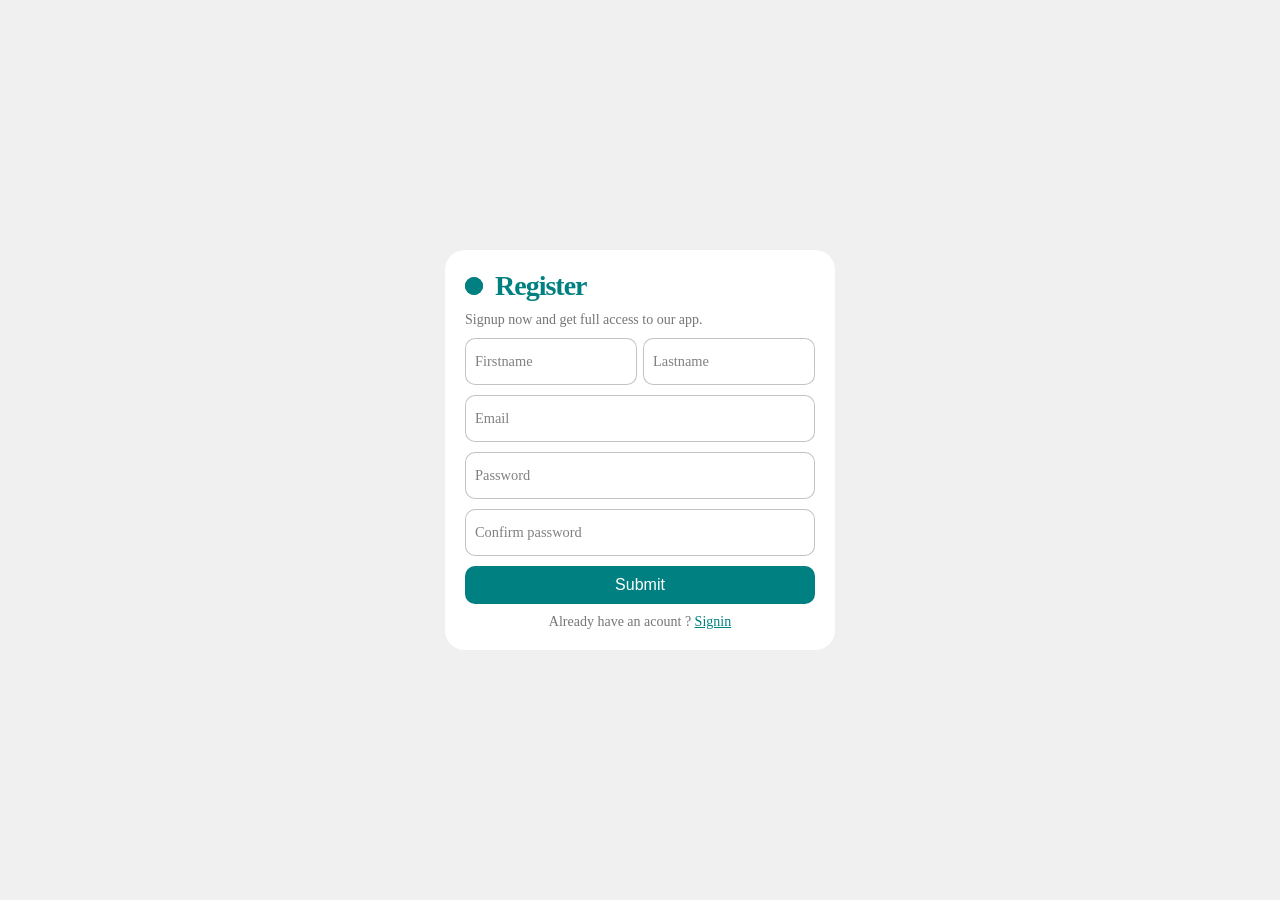
<file: FLEX KEEEP/index.html>
<!DOCTYPE html>
<html lang="en">
<head>
    <meta charset="UTF-8">
    <meta name="viewport" content="width=device-width, initial-scale=1.0">
    <title>Document</title>
    <link rel="stylesheet" href="style.css">
</head>
<body>
    <section class="form">
    <p class="title">Register </p>
    <p class="message">Signup now and get full access to our app. </p>
        <div class="flex">
        <label>
            <input required="" placeholder="" type="text" class="input" id="firstName">
            <span>Firstname</span>
        </label>

        <label>
            <input required="" placeholder="" type="text" class="input" id="lastName">
            <span>Lastname</span>
        </label>
    </div>  
            
    <label>
        <input required="" placeholder="" type="email" class="input" id="email">
        <span>Email</span>
    </label> 
        
    <label>
        <input required="" placeholder="" type="password" class="input" id="password">
        <span>Password</span>
    </label>
    <label>
        <input required="" placeholder="" type="password" class="input" id="confirmPassword">
        <span>Confirm password</span>
    </label>
    <button onclick="signup()" class="submit">Submit</button>
    <p class="signin">Already have an acount ? <a href="login.html">Signin</a> </p>
</section>

<script src="script.js"></script>
</body>
</html>
</file>
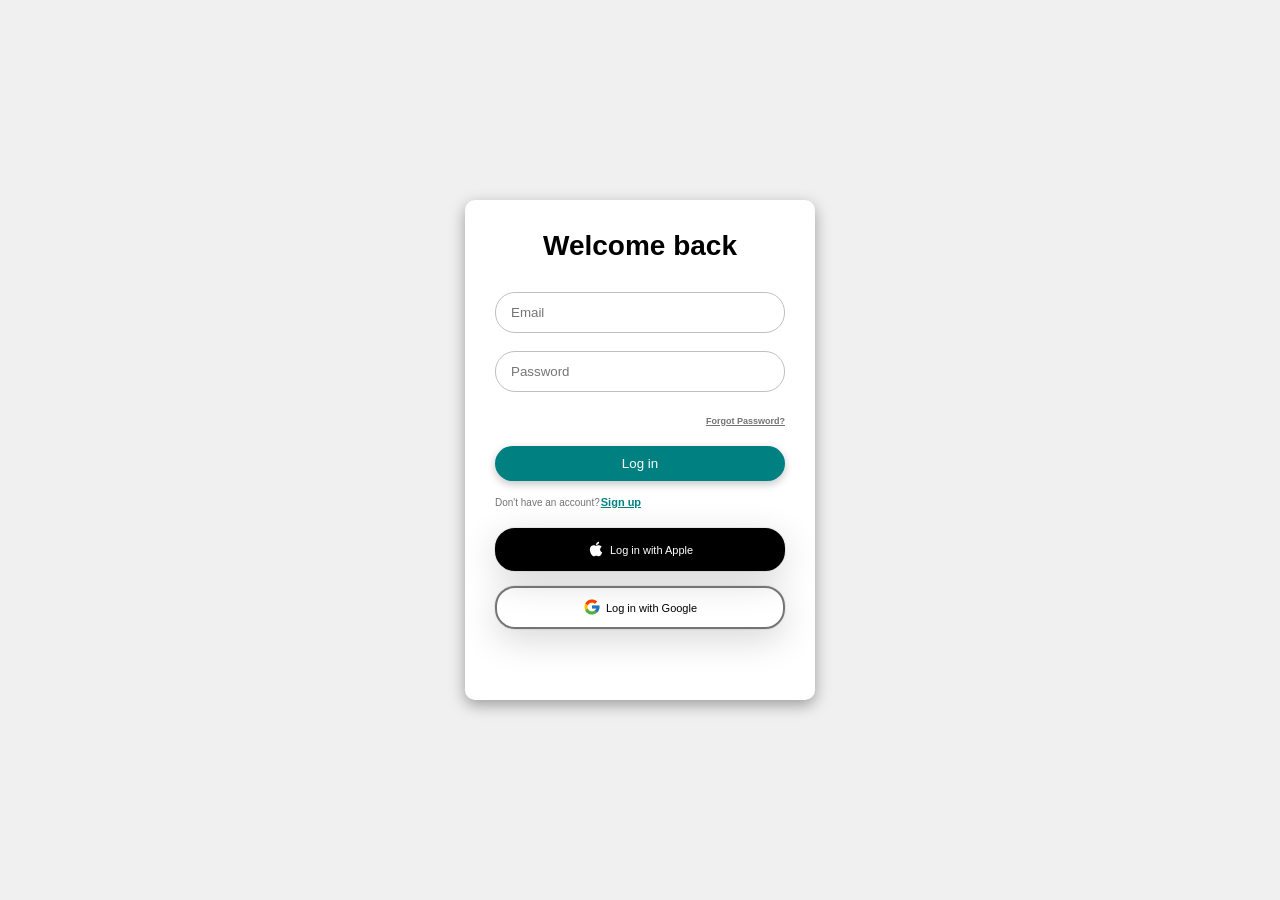
<file: FLEX KEEEP/login.html>
<!DOCTYPE html>
<html lang="en">

<head>
    <meta charset="UTF-8">
    <meta name="viewport" content="width=device-width, initial-scale=1.0">
    <title>Document</title>
    <link rel="stylesheet" href="Login.css">
</head>

<body>
    <div class="form-container">
        <p class="title">Welcome back</p>
        <section class="form">
            <input type="email" class="input" placeholder="Email" id="first_input">
            <input type="password" class="input" placeholder="Password" id="second_input">
            <p class="page-link">
                <span class="page-link-label">Forgot Password?</span>
            </p>
            <button onclick="login()" class="form-btn">Log in</button>
        </section>
        <p class="sign-up-label">
            Don't have an account?<a href="index.html" class="sign-up-link">Sign up</a>
        </p>
        <div class="buttons-container">
            <div class="apple-login-button">
                <svg stroke="currentColor" fill="currentColor" stroke-width="0" class="apple-icon"
                    viewBox="0 0 1024 1024" height="1em" width="1em" xmlns="http://www.w3.org/2000/svg">
                    <path
                        d="M747.4 535.7c-.4-68.2 30.5-119.6 92.9-157.5-34.9-50-87.7-77.5-157.3-82.8-65.9-5.2-138 38.4-164.4 38.4-27.9 0-91.7-36.6-141.9-36.6C273.1 298.8 163 379.8 163 544.6c0 48.7 8.9 99 26.7 150.8 23.8 68.2 109.6 235.3 199.1 232.6 46.8-1.1 79.9-33.2 140.8-33.2 59.1 0 89.7 33.2 141.9 33.2 90.3-1.3 167.9-153.2 190.5-221.6-121.1-57.1-114.6-167.2-114.6-170.7zm-105.1-305c50.7-60.2 46.1-115 44.6-134.7-44.8 2.6-96.6 30.5-126.1 64.8-32.5 36.8-51.6 82.3-47.5 133.6 48.4 3.7 92.6-21.2 129-63.7z">
                    </path>
                </svg>
                <span>Log in with Apple</span>
            </div>
            <div class="google-login-button">
                <svg stroke="currentColor" fill="currentColor" stroke-width="0" version="1.1" x="0px" y="0px"
                    class="google-icon" viewBox="0 0 48 48" height="1em" width="1em" xmlns="http://www.w3.org/2000/svg">
                    <path fill="#FFC107" d="M43.611,20.083H42V20H24v8h11.303c-1.649,4.657-6.08,8-11.303,8c-6.627,0-12-5.373-12-12
	c0-6.627,5.373-12,12-12c3.059,0,5.842,1.154,7.961,3.039l5.657-5.657C34.046,6.053,29.268,4,24,4C12.955,4,4,12.955,4,24
	c0,11.045,8.955,20,20,20c11.045,0,20-8.955,20-20C44,22.659,43.862,21.35,43.611,20.083z"></path>
                    <path fill="#FF3D00" d="M6.306,14.691l6.571,4.819C14.655,15.108,18.961,12,24,12c3.059,0,5.842,1.154,7.961,3.039l5.657-5.657
	C34.046,6.053,29.268,4,24,4C16.318,4,9.656,8.337,6.306,14.691z"></path>
                    <path fill="#4CAF50" d="M24,44c5.166,0,9.86-1.977,13.409-5.192l-6.19-5.238C29.211,35.091,26.715,36,24,36
	c-5.202,0-9.619-3.317-11.283-7.946l-6.522,5.025C9.505,39.556,16.227,44,24,44z"></path>
                    <path fill="#1976D2" d="M43.611,20.083H42V20H24v8h11.303c-0.792,2.237-2.231,4.166-4.087,5.571
	c0.001-0.001,0.002-0.001,0.003-0.002l6.19,5.238C36.971,39.205,44,34,44,24C44,22.659,43.862,21.35,43.611,20.083z">
                    </path>
                </svg>
                <span>Log in with Google</span>
            </div>
        </div>
    </div>
    <script src="login.js"></script>
</body>
</html>
</file>
<file: FLEX KEEEP/style.css>
* {
    margin: 0;
    padding: 0;
    box-sizing: border-box;
}

body {
    display: flex;
    justify-content: center;
    align-items: center;
    height: 100vh;
    background-color: #f0f0f0;
}

.form {
    display: flex;
    flex-direction: column;
    gap: 10px;
    max-width: 390px;
    background-color: #fff;
    padding: 20px;
    border-radius: 20px;
    position: relative;
    justify-self: center;
}

.title {
    font-size: 28px;
    /* color: royalblue; */
    color: teal;
    font-weight: 600;
    letter-spacing: -1px;
    position: relative;
    display: flex;
    align-items: center;
    padding-left: 30px;
}

.title::before,
.title::after {
    position: absolute;
    content: "";
    height: 16px;
    width: 16px;
    border-radius: 50%;
    left: 0px;
    /* background-color: royalblue; */
    background: teal;

}

.title::before {
    width: 18px;
    height: 18px;
    /* background-color: royalblue; */
    background: teal;

}

.title::after {
    width: 18px;
    height: 18px;
    animation: pulse 1s linear infinite;
}

.message,
.signin {
    color: rgba(88, 87, 87, 0.822);
    font-size: 14px;
}

.signin {
    text-align: center;
}

.signin a {
    /* color: royalblue; */
    color: teal;

}

.signin a:hover {
    text-decoration: underline teal;
}

.flex {
    display: flex;
    width: 100%;
    gap: 6px;
}

.form label {
    position: relative;
}

.form label .input {
    width: 100%;
    padding: 10px 10px 20px 10px;
    outline: 0;
    border: 1px solid rgba(105, 105, 105, 0.397);
    border-radius: 10px;
}

.form label .input+span {
    position: absolute;
    left: 10px;
    top: 15px;
    color: grey;
    font-size: 0.9em;
    cursor: text;
    transition: 0.3s ease;
}

.form label .input:placeholder-shown+span {
    top: 15px;
    font-size: 0.9em;
}

.form label .input:focus+span,
.form label .input:valid+span {
    top: 30px;
    font-size: 0.7em;
    font-weight: 600;
}

.form label .input:valid+span {
    color: green;
}

.submit {
    border: none;
    outline: none;
    /* background-color: royalblue; */
    background: teal;
    padding: 10px;
    border-radius: 10px;
    color: #fff;
    font-size: 16px;
    transform: .3s ease;
}

.submit:hover {
    background-color: rgb(56, 90, 194);
}

@keyframes pulse {
    from {
        transform: scale(0.9);
        opacity: 1;
    }

    to {
        transform: scale(1.8);
        opacity: 0;
    }
}
</file>
<file: FLEX KEEEP/Login.css>
* {
    margin: 0;
    padding: 0;
    box-sizing: border-box;
}

body {
    display: flex;
    justify-content: center;
    align-items: center;
    height: 100vh;
    background-color: #f0f0f0;
}

.form-container {
    width: 350px;
    height: 500px;
    background-color: #fff;
    box-shadow: rgba(0, 0, 0, 0.35) 0px 5px 15px;
    border-radius: 10px;
    box-sizing: border-box;
    padding: 20px 30px;
}

.title {
    text-align: center;
    font-family: "Lucida Sans", "Lucida Sans Regular", "Lucida Grande",
        "Lucida Sans Unicode", Geneva, Verdana, sans-serif;
    margin: 10px 0 30px 0;
    font-size: 28px;
    font-weight: 800;
}

.form {
    width: 100%;
    display: flex;
    flex-direction: column;
    gap: 18px;
    margin-bottom: 15px;
}

.input {
    border-radius: 20px;
    border: 1px solid #c0c0c0;
    outline: 0 !important;
    box-sizing: border-box;
    padding: 12px 15px;
}

.page-link {
    text-decoration: underline;
    margin: 0;
    text-align: end;
    color: #747474;
    text-decoration-color: #747474;
}

.page-link-label {
    cursor: pointer;
    font-family: "Lucida Sans", "Lucida Sans Regular", "Lucida Grande",
        "Lucida Sans Unicode", Geneva, Verdana, sans-serif;
    font-size: 9px;
    font-weight: 700;
}

.page-link-label:hover {
    color: #000;
}

.form-btn {
    padding: 10px 15px;
    font-family: "Lucida Sans", "Lucida Sans Regular", "Lucida Grande",
        "Lucida Sans Unicode", Geneva, Verdana, sans-serif;
    border-radius: 20px;
    border: 0 !important;
    outline: 0 !important;
    background: teal;
    color: white;
    cursor: pointer;
    box-shadow: rgba(0, 0, 0, 0.24) 0px 3px 8px;
}

.form-btn:active {
    box-shadow: none;
}

.sign-up-label {
    margin: 0;
    font-size: 10px;
    color: #747474;
    font-family: "Lucida Sans", "Lucida Sans Regular", "Lucida Grande",
        "Lucida Sans Unicode", Geneva, Verdana, sans-serif;
}

.sign-up-link {
    margin-left: 1px;
    font-size: 11px;
    text-decoration: underline;
    text-decoration-color: teal;
    color: teal;
    cursor: pointer;
    font-weight: 800;
    font-family: "Lucida Sans", "Lucida Sans Regular", "Lucida Grande",
        "Lucida Sans Unicode", Geneva, Verdana, sans-serif;
}

.buttons-container {
    width: 100%;
    display: flex;
    flex-direction: column;
    justify-content: flex-start;
    margin-top: 20px;
    gap: 15px;
}

.apple-login-button,
.google-login-button {
    border-radius: 20px;
    box-sizing: border-box;
    padding: 10px 15px;
    box-shadow: rgba(0, 0, 0, 0.16) 0px 10px 36px 0px,
        rgba(0, 0, 0, 0.06) 0px 0px 0px 1px;
    cursor: pointer;
    display: flex;
    justify-content: center;
    align-items: center;
    font-family: "Lucida Sans", "Lucida Sans Regular", "Lucida Grande",
        "Lucida Sans Unicode", Geneva, Verdana, sans-serif;
    font-size: 11px;
    gap: 5px;
}

.apple-login-button {
    background-color: #000;
    color: #fff;
    border: 2px solid #000;
}

.google-login-button {
    border: 2px solid #747474;
}

.apple-icon,
.google-icon {
    font-size: 18px;
    margin-bottom: 1px;
}
</file>
